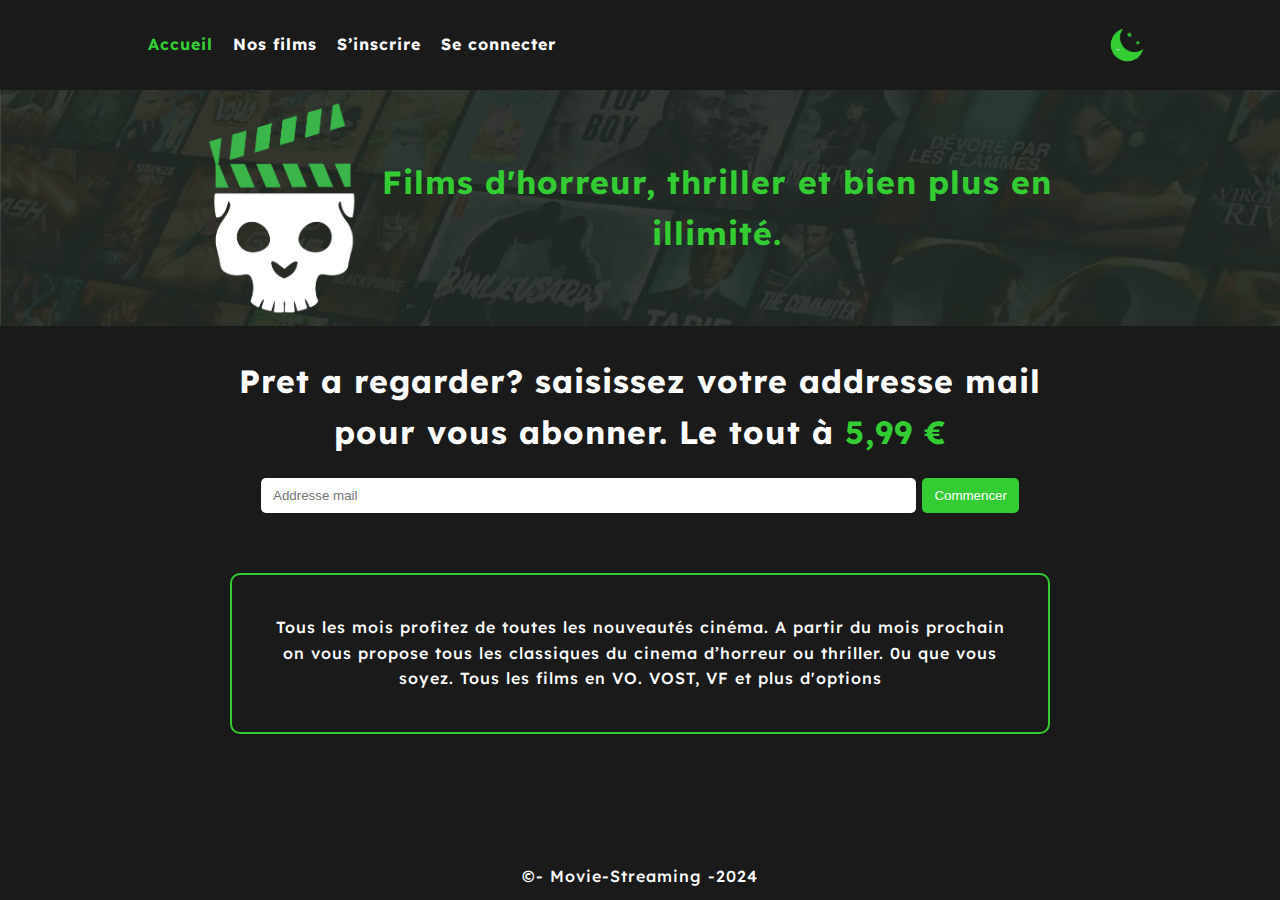
<file: index.html>
<!DOCTYPE html>
<html lang="en">
<head>
    <meta charset="UTF-8">
    <meta name="viewport" content="width=device-width, initial-scale=1.0">

    <!-- favicon -->
    <link rel="apple-touch-icon" sizes="180x180" href="favicon/apple-touch-icon.png">
    <link rel="icon" type="image/png" sizes="32x32" href="favicon/favicon-32x32.png">
    <link rel="icon" type="image/png" sizes="16x16" href="favicon/favicon-16x16.png">
    <link rel="manifest" href="favicon/site.webmanifest">
    <!-- favicon end -->

    <!-- css  -->
    <link rel="stylesheet" href="css/style.css">

    <title>HorreurVision</title>
</head>
<body>
    
    <header>
        <div class="container">
            
            <nav class="flex">
                <a href="index.html" class="active">Accueil</a>
                <a href="nos_film.html">Nos films</a>
                <a href="S’inscrire.html">S’inscrire</a>
                <a href="Se_connecter.html">Se connecter</a>

                <span class="toggle_btn" id="btn_t" aria-hidden="true" >
                    <img src="asset/moon.png" id="btnicon" alt="wtf">
                </span>
            </nav>
        </div>
            
    </header>

    <section class="logo-sec">
        <div class="container flex">
            <div class="logo display">
                <img src="asset/LOGOProject-01.png" alt="logo">
            </div>
            <div class="display text">
                <h1>Films d'horreur, thriller et bien plus en illimité.</h1>
            </div>
        </div>

    </section>

    <section>
        <div class="container">
            <div class="content-1">
                
                <div class="m-1">
                    <h1>Pret a regarder? saisissez votre addresse mail pour vous abonner. Le tout à <bdi>5,99 €</bdi></h1>
                </div>
                <div class="form m-1">
                    <form action="">
                        <input type="search" id="mail-bar" name="mail" placeholder="Addresse mail">
                        <input type="submit" name="email-btn" id="email-btn" value="Commencer">
                    </form>
                </div>
            
        </div>

    </section>

    <main>
        <div class="container">
            <div class="content-1">

                <div class="m-1 p-1 ">
                    <p>Tous les mois profitez de toutes les nouveautés cinéma. A partir
                        du mois prochain on vous propose tous les classiques du cinema 
                    d’horreur ou thriller. 0u que vous soyez. Tous les films en VO. 
                    VOST, VF et plus d'options</p>

                </div>
             </div>
        </div>

    </main>

    <footer>
        <div class="container">
            <div>
                <p>&copy;- Movie-Streaming -2024</p>
            </div>
        </div>

    </footer>

    <script type="module" src="js/app.js"></script>

</body>
</html>
</file>
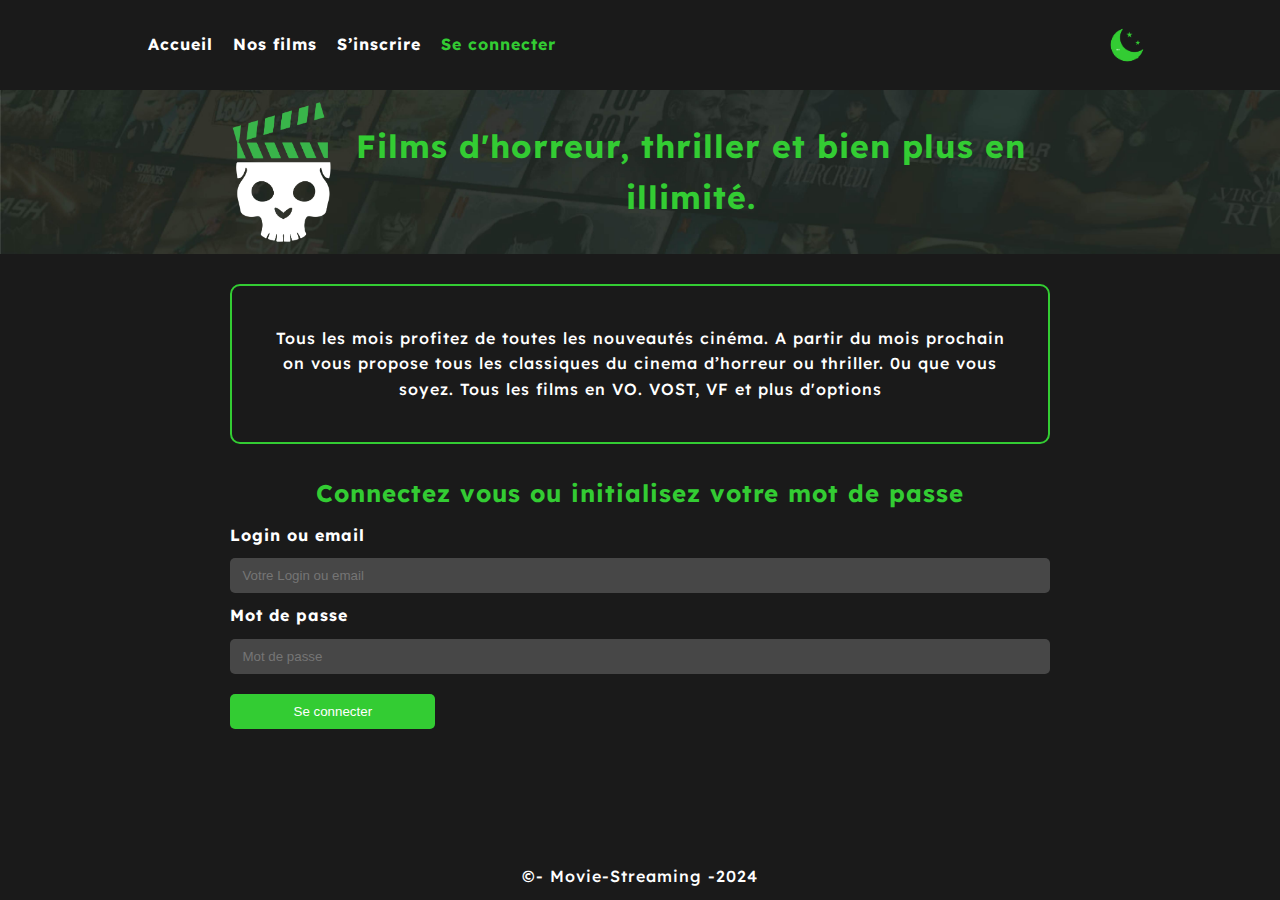
<file: Se_connecter.html>
<!DOCTYPE html>
<html lang="en">
<head>
    <meta charset="UTF-8">
    <meta name="viewport" content="width=device-width, initial-scale=1.0">

    <!-- favicon -->
    <link rel="apple-touch-icon" sizes="180x180" href="favicon/apple-touch-icon.png">
    <link rel="icon" type="image/png" sizes="32x32" href="favicon/favicon-32x32.png">
    <link rel="icon" type="image/png" sizes="16x16" href="favicon/favicon-16x16.png">
    <link rel="manifest" href="/site.webmanifest">
    <!-- favicon end -->

    <!-- css  -->
    <link rel="stylesheet" href="css/style.css">

    <title>HorreurVision</title>
</head>
<body>
    
    <header>
        <div class="container">
            
            <nav class="flex">
                <a href="index.html" >Accueil</a>
                <a href="nos_film.html" >Nos films</a>
                <a href="S’inscrire.html" >S’inscrire</a>
                <a href="Se_connecter.html" class="active">Se connecter</a>

                <span class="toggle_btn" id="btn_t">
                    <img src="asset/moon.png" id="btnicon" alt="">
                </span>
            </nav>
        </div>
            
    </header>

    <section class="logo-sec">
        <div class="container flex">
            <div class="logo_1 display">
                <img src="asset/LOGOProject-01.png" alt="logo">
            </div>
            <div class="display text">
                <h1>Films d'horreur, thriller et bien plus en illimité.</h1>
            </div>
        </div>

    </section>

    <section>
        <div class="container">
            <div class="content-1">

                <div class="m-1 p-1">
                    <p>Tous les mois profitez de toutes les nouveautés cinéma. A partir
                        du mois prochain on vous propose tous les classiques du cinema 
                    d’horreur ou thriller. 0u que vous soyez. Tous les films en VO. 
                    VOST, VF et plus d'options</p>

                </div>
             </div>
        </div>
    </section>

    <main>
        <div class="container">
            <div class="content-2 ">
                <div class="text-center">
                    <h2>Connectez vous ou initialisez votre mot de passe</h2>
                </div>
                <form action="location.html" class="login">
                    <label for="login">Login ou email</label>
                    <input type="text" name="Login" id="Login" placeholder="Votre Login ou email">
                    <label for="pwd">Mot de passe</label>
                    <input type="password" name="pwd" id="pwd" placeholder="Mot de passe">
                    
                    <input type="submit" id="connecter" value="Se connecter">
                </form>
              

             </div>
        </div>

    </main>

    <footer>
        <div class="container">
            <div>
                <p>&copy;- Movie-Streaming -2024</p>
            </div>
        </div>

    </footer>

    <script type="module" src="js/app.js"></script>
</body>
</html>
</file>
<file: css/style.css>
@import url(reset.css);
:root{
    --primary-color:#33CC33;
    --secondary-color:#1A1A1A;
    --cmpl-color:#fff;
    --btn-color:#fff;
    /* font-size: 10px; */
}
.dark-theme{
  --secondary-color:#E6EFE9;
  --cmpl-color:#1A1A1A;
}
body{
    font-family: "Lexend Deca";
      background-color: var(--secondary-color);
    font-weight: 700;
    position: relative;
    min-height: 100vh;
    display:flex;
    flex-direction:column;
    /* grid-template-rows: auto auto auto auto; */

}
.flex{
  display: flex;
  justify-content: center; 
}


section,footer,main{
    background-color: var(--secondary-color);
}
.container{
    padding: 1rem;
    width: 80%;
    margin:auto;
}
header{
    background-color: var(--secondary-color);
    padding: 1rem 0;

    /* position: sticky;
    top: 0; */
    width: 100%;

}



nav a{
    margin-left: 2rem;
    align-self: center;
    color: var(--cmpl-color);
    font-weight: 700;
    transition: 100ms;
}
.active{
    color: var(--primary-color);
}
nav a:hover {
    opacity: 0.6;
  }
.logo-sec{
    background-image: url("../asset/cover-01.jpg");
    background-repeat: no-repeat;
    background-size: 100%;  
}

.logo{
    width: 15%;
}
.logo_1{
    width: 10%;
    min-width: 6rem;
} 
.text{
    width: 70%;
    text-align: center;
    color: var(--primary-color);
} 
.toggle_btn{
  margin-left: auto;
  height: 5rem;
  width: 5rem;
  cursor: pointer;
}

.display img{
    object-fit: cover;
}

.display h1{
    margin: 0;
  position: relative;
  top: 50%;
  left: 50%;
  transform: translate(-50%, -50%);
}
.content-1{
    width: 80%;
    margin: 0 auto;
    color: var(--cmpl-color);
    text-align: center;
}
.content-2{
    width: 80%;
    /* border: 2px solid red; */
    margin: 0 auto;
    justify-content: space-between;
    color: var(--cmpl-color);
}
.img_p1{
    /* border: 2px solid red; */
    margin-top: 2rem;
    width:20rem;
    border-radius: 1rem;
    overflow: hidden;

}
.img_p2{
    /* border: 2px solid red; */
    margin-top: 2rem;
    width:100%;
    height: 15rem;
    border-radius: 1rem;
    overflow: hidden;

}
.text_1{
    /* border: 2px solid red; */
    display: flex;
    align-items: center;
   
}

.grid-container{
    display: flex;
    flex-wrap: wrap;
    justify-content: space-between;
    align-items: center;
    margin: 0 auto;
    gap: 1.5rem;
     
}
.poster_img{
    width: 23%;
    height: 20rem;
    border-radius: 1rem;
    overflow: hidden;
}

.m-1{
    margin: 2rem 0;
}
input{
    padding: 1rem 1.2rem;
    box-sizing: border-box;
    border: none;
    border-radius: 0.5rem;   
}
bdi{
    color: var(--primary-color);
}
input[type=search] {
    width: 80%;
  }
  /* inscrire */
.login input{
    display: block;
    color: var(--cmpl-color);
    width: 100%;
    margin: 1rem 0;
    background: rgba(255, 255, 255, 0.2);
  }
.login input[type=submit] {
    width: 100%;
    margin-top: 2rem;
    opacity: 1;
    transition: 100ms;
  }
  /* inscrire */
  #connecter{
    width: 25%;
    min-width: 10rem;
  }
input[type=submit] {
    background-color: var(--primary-color);
    color: var(--btn-color);
    transition: 100ms;
  }
  input[type=submit]:hover {
    opacity: 0.8;
  }
  .valider{
    width: 100%;
    margin-top: 1.3rem;
    border-radius: 0.6rem;
    padding: 1rem 1.2rem;
    background-color: var(--primary-color);
    color: var(--btn-color);
    transition: 100ms;
  }
  .sc{
    width: 25%;
    min-width: 10rem;
  }
  .valider:hover{
    opacity: 0.8;
  }
  main{
    flex: 1;
  }
  .p-1{
    border: 2px solid var(--primary-color);
    margin-bottom: 1rem;
    border-radius: 1rem;

  }

  .p-1 p{
    margin: 4rem;
    
  }

  footer{
    text-align: center;
    color: var(--cmpl-color);
    position: relative;
    bottom: 0;
    width: 100%;
    
    
  } 
  .flex-container{
    /* border: 2px solid red;  */
    display: flex;
    flex-wrap: wrap;
    justify-content: space-between;
    gap: 2rem;
    text-align: center;
  }

  .text-center{
    text-align: center;
    color: var(--primary-color);
    margin-bottom: 1rem;
  }
  ul{
    display: inline;
  }
  .info_img{
    flex: 1;
  width:30%;
  }
  .item_img{
    width:100%;
    height: 25rem;
    border-radius: 1rem;
    overflow: hidden;
  }
  li{
    margin-bottom: 2rem;
  }
  ul li:nth-child(3){
    padding: 1rem;  
    border-radius: 0.8rem;
    color: var(--btn-color);
    background-color: var(--primary-color);
    transition: 100ms;
  }
  ul li:nth-child(3):hover{
    opacity: 0.8;
  }
  a{
    color: var(--cmpl-color);
  }

  #error{
    color: red;
  }
  @media screen and (max-width:700px){
  
    .container{
      width: 98%;
  }
  .text{
margin-left: 1rem;
    width: 70%;
    text-align: justify;
    color: var(--primary-color);
} 
.content-1{
    width: 90%;
}
.content-2{
    width: 90%;
}
input[type=search] {
  width: 60%;
}
.poster_img{
  width: 21%;
  min-width:8rem;
  height: 12rem;
  border-radius: 0.6rem;
  overflow: hidden;
}
.sc{
  width: 50%;

}
  }
  @media screen and (max-width:414px){
    body{
      font-size: 0.8rem;
    }
    .toggle_btn{
      height: 3rem;
      width: 3rem;
  
    }
    .grid-container{
      display: flex;
      flex-wrap: wrap;
      justify-content: center;
      align-items: center;
      margin: 0 auto;
      gap: 1.5rem;
       
  }

    .poster_img{
      /* width: 45; */
      flex: 1;
      min-width:45%;
      height: 18rem;
      border-radius: 0.6rem;
      overflow: hidden;
    }
   /*  .info_img{
      flex: 1;
      min-width:;
      }
       */
  
    }
</file>
